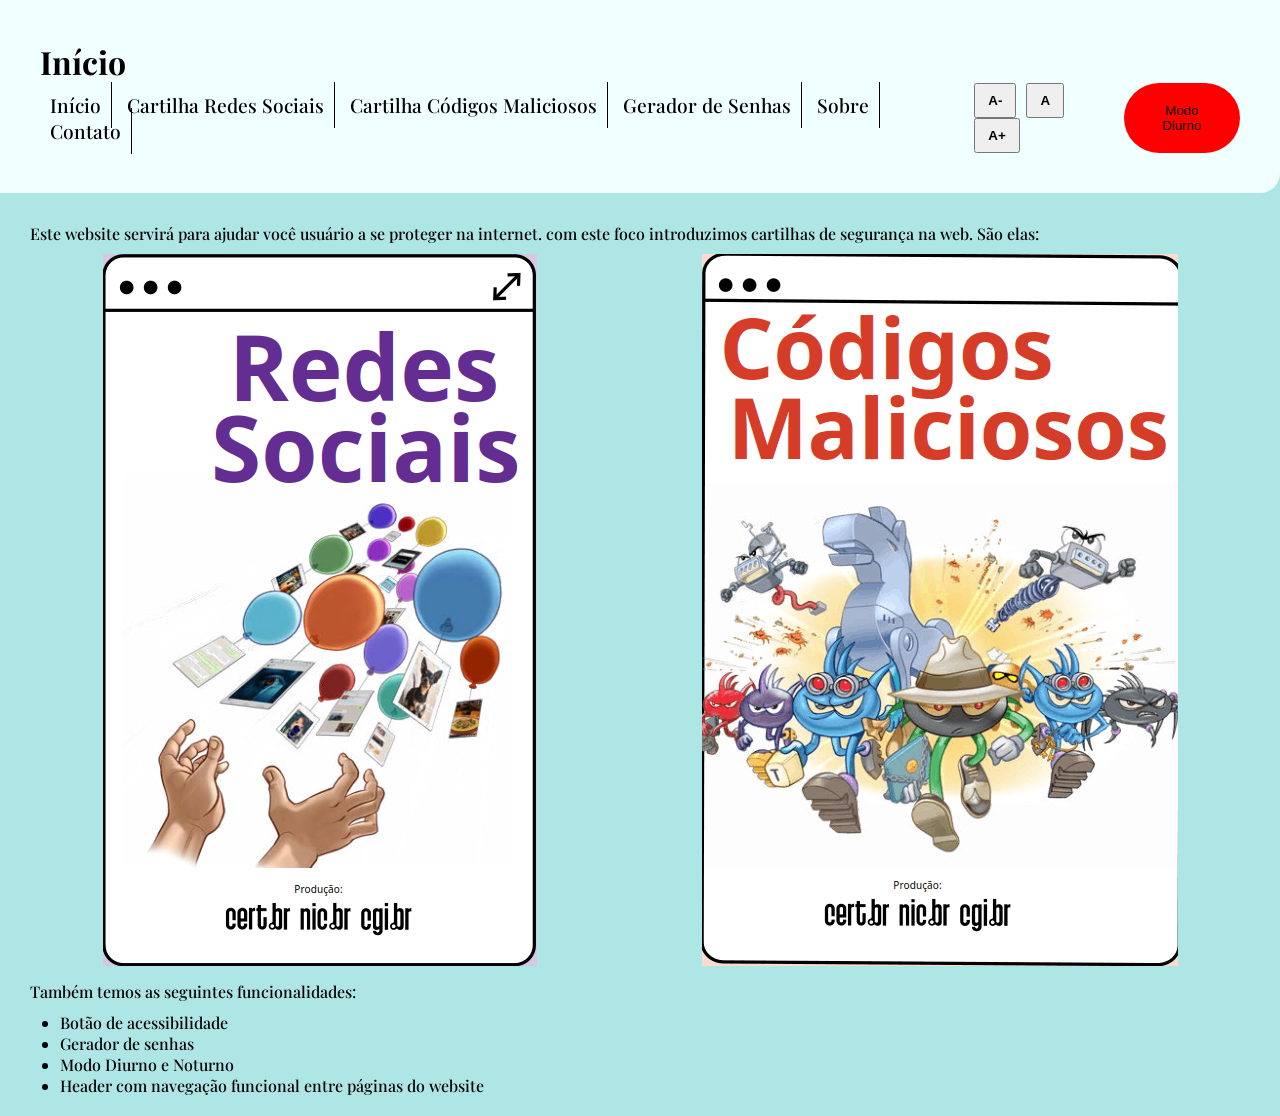
<file: cyber/index.html>
<!DOCTYPE html>
<html lang="en">
<head>
    <meta charset="UTF-8">
    <meta name="viewport" content="width=device-width, initial-scale=1.0">
    <title>Document</title>
    <link rel="stylesheet" href="./css/style.css">
    <link rel="preconnect" href="https://fonts.googleapis.com">
    <link rel="preconnect" href="https://fonts.gstatic.com" crossorigin>
    <link href="https://fonts.googleapis.com/css2?family=Playfair+Display:ital,wght@0,400..900;1,400..900&family=Roboto+Condensed:ital,wght@0,100..900;1,100..900&display=swap" rel="stylesheet">
</head>
<body>
    <header class="header">
        <div>
            <h1>Início</h1>
            <div id="state"> 
            </div>
        </div>
    </header>

    <main class="main">
        <p>
            Este website servirá para ajudar você usuário a se proteger na internet.
            com este foco introduzimos cartilhas de segurança na web. São elas:
        </p>
        <div class="flex_images">
            <div>
                <img src="./assets/cartilha_redes_sociais.png" alt="página cartilha de redes sociais">
            </div>
            <div>
                <img src="./assets/cartilha_codigos_maliciosos.png" alt="página cartilha de redes sociais">
            </div>
        </div>
        <p>
            Também temos as seguintes funcionalidades:
        </p>
        <div class="info">
            <ul>
                <li>Botão de acessibilidade</li>
                <li>Gerador de senhas</li>
                <li>Modo Diurno e Noturno</li>
                <li>Header com navegação funcional entre páginas do website</li>
            </ul>
        </div>
    </main>
    <script src="./js/script.js"></script>
</body>
</html>
</file>
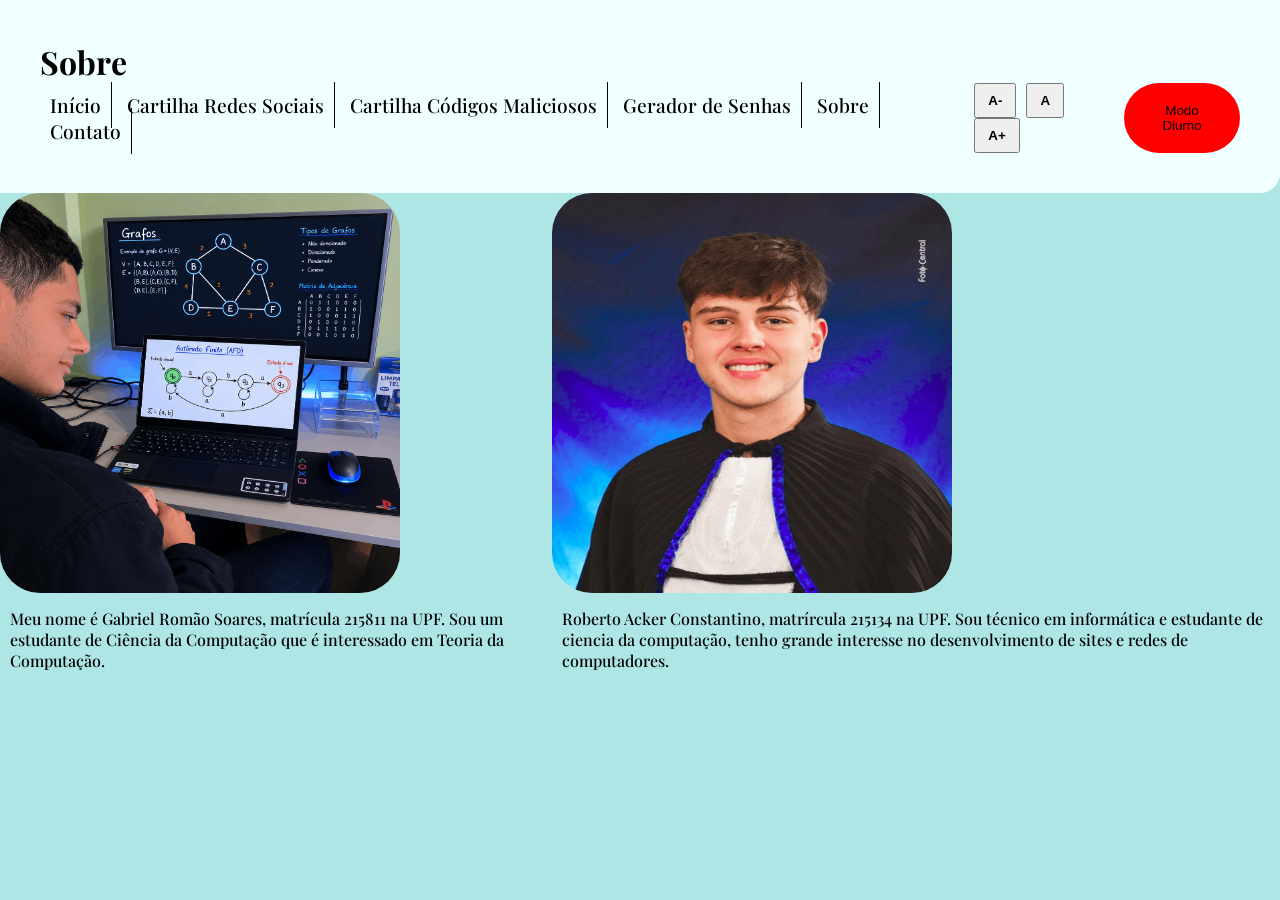
<file: cyber/about.html>
<!DOCTYPE html>
<html lang="en">
<head>
    <meta charset="UTF-8">
    <meta name="viewport" content="width=device-width, initial-scale=1.0">
    <title>Document</title>
    <link rel="stylesheet" href="./css/style.css">
    <link rel="preconnect" href="https://fonts.googleapis.com">
    <link rel="preconnect" href="https://fonts.gstatic.com" crossorigin>
    <link href="https://fonts.googleapis.com/css2?family=Playfair+Display:ital,wght@0,400..900;1,400..900&family=Roboto+Condensed:ital,wght@0,100..900;1,100..900&display=swap" rel="stylesheet">
</head>
<body>
    <header class="header">
        <div>
            <h1>Sobre</h1>
            <div id="state"> 
            </div>
        </div>
    </header>

    <main class="flex">
        <div>
          <img class="fotoBlog" src="./assets/foto_blog.png" alt="pessoa olhando para um grafo e um autômato finito">
          <p class="part">
            Meu nome é Gabriel Romão Soares, matrícula 215811 na UPF. Sou um estudante de Ciência da Computação
            que é interessado em Teoria da Computação.
          </p>
        </div>
        <div>
          <img class="fotoBlog" src="./assets/foto_beto.png" alt="foto do integrante do grupo">
          <p class="part">
           Roberto Acker Constantino, matrírcula 215134 na UPF. Sou técnico em informática e estudante de ciencia da computação,
            tenho grande interesse no desenvolvimento de sites e redes de computadores. 
          </p>
        </div>
    </main>

    <script src="./js/script.js"></script>
</body>
</html>
</file>
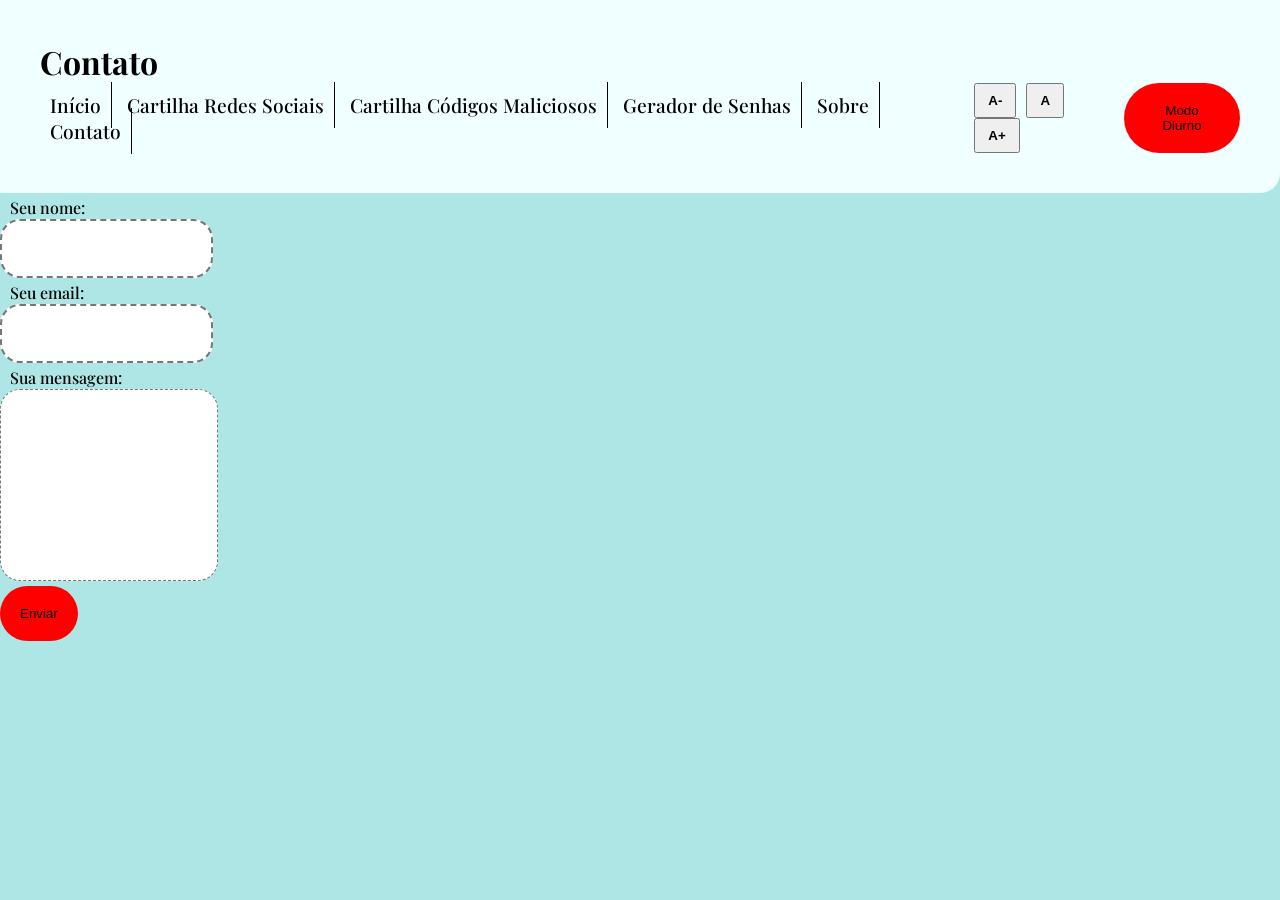
<file: cyber/contact.html>
<!DOCTYPE html>
<html lang="en">
<head>
    <meta charset="UTF-8">
    <meta name="viewport" content="width=device-width, initial-scale=1.0">
    <title>Document</title>
    <link rel="stylesheet" href="./css/style.css">
    <link rel="preconnect" href="https://fonts.googleapis.com">
    <link rel="preconnect" href="https://fonts.gstatic.com" crossorigin>
    <link href="https://fonts.googleapis.com/css2?family=Playfair+Display:ital,wght@0,400..900;1,400..900&family=Roboto+Condensed:ital,wght@0,100..900;1,100..900&display=swap" rel="stylesheet">
</head>
<body>
    <header class="header">
        <div>
            <h1>Contato</h1>
            <div id="state"> 
            </div>
        </div>
    </header>

    <main class="flex">
        <div>
          <form id="formContato" action="">
            <label for="name">Seu nome:</label>
            <div>
                <input id="name" type="text">
            </div>
            <label for="name">Seu email:</label>
            <div>
                <input id="email" type="email">
            </div>
            <label for="message">Sua mensagem:</label>
            <div>
                <textarea rows="10" class="text" name="" id="message"></textarea>
            </div>
            <button id="buttonForm" class="buttons" type="submit">Enviar</button>
            <p id="mensagemErro" style="color: red; display: none;"></p>
          </form>
        </div>
    </main>

    <script src="./js/script.js"></script>
</body>
</html>
</file>
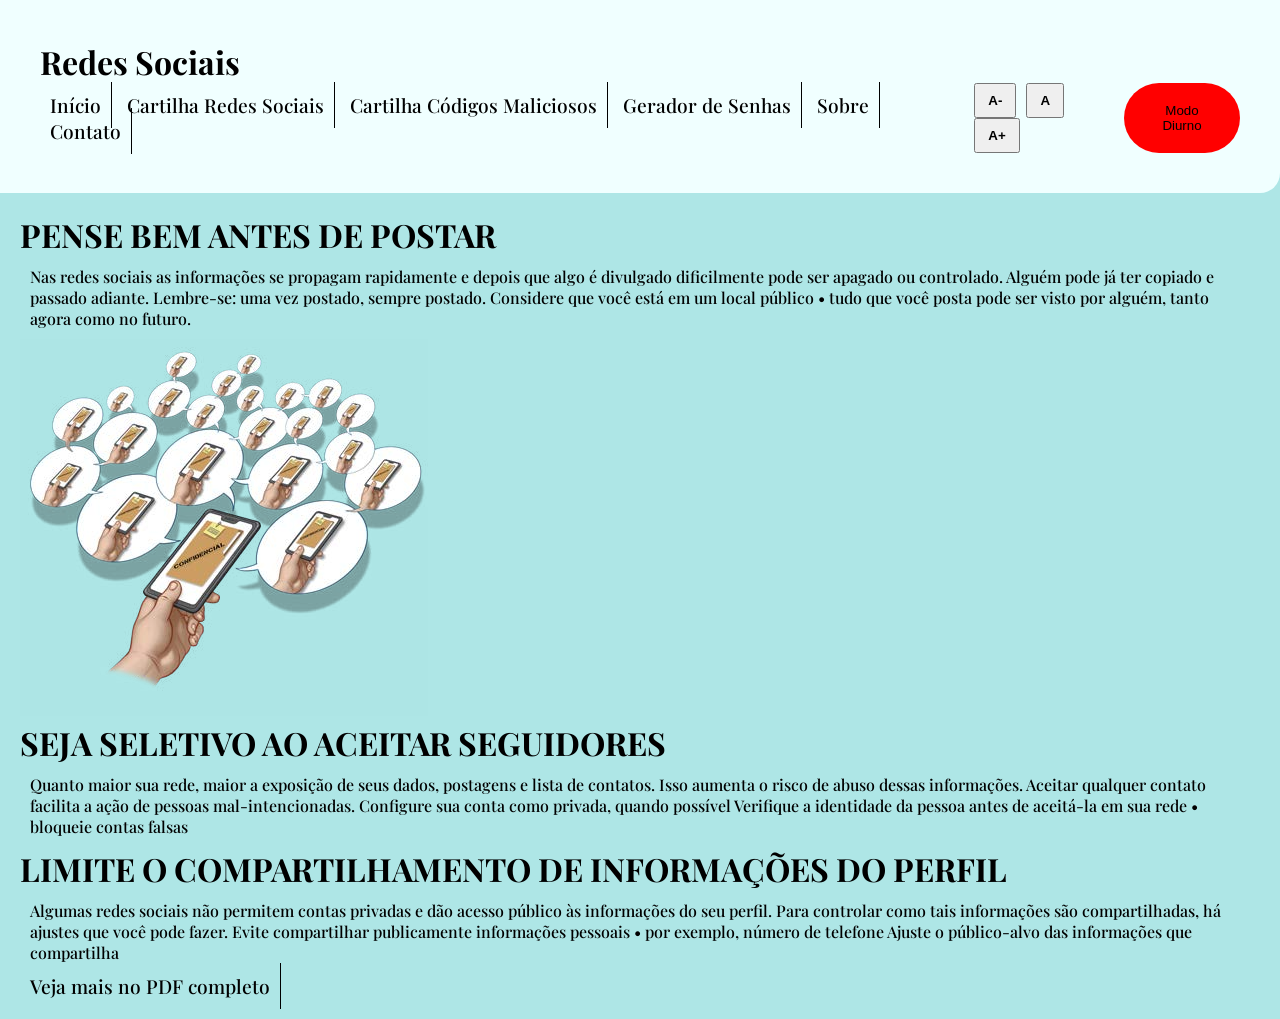
<file: cyber/content.html>
<!DOCTYPE html>
<html lang="en">
<head>
    <meta charset="UTF-8">
    <meta name="viewport" content="width=device-width, initial-scale=1.0">
    <title>Document</title>
    <link rel="stylesheet" href="./css/style.css">
    <link rel="preconnect" href="https://fonts.googleapis.com">
    <link rel="preconnect" href="https://fonts.gstatic.com" crossorigin>
    <link href="https://fonts.googleapis.com/css2?family=Playfair+Display:ital,wght@0,400..900;1,400..900&family=Roboto+Condensed:ital,wght@0,100..900;1,100..900&display=swap" rel="stylesheet">
</head>
<body>
    <header class="header">
        <div>
            <h1>Redes Sociais</h1>
            <div id="state"> 
            </div>
        </div>
    </header>

    <main class="main">
        <h2>PENSE BEM ANTES DE POSTAR</h2>
        <p>
            Nas redes sociais as informações se propagam
            rapidamente e depois que algo é divulgado
            dificilmente pode ser apagado ou controlado.
            Alguém pode já ter copiado e passado adiante.
            Lembre-se: uma vez postado, sempre postado.
            Considere que você está em um local público
            • tudo que você posta pode ser visto por alguém,
            tanto agora como no futuro.
        </p>
        <img src="./assets/image1_redes_sociais.png" alt="celulares com telas com pastas confidenciais">
        <h2>SEJA SELETIVO AO ACEITAR SEGUIDORES</h2>
        <p>
            Quanto maior sua rede, maior
            a exposição de seus dados,
            postagens e lista de contatos.
            Isso aumenta o risco de abuso
            dessas informações. Aceitar
            qualquer contato facilita a ação de
            pessoas mal-intencionadas.
            Configure sua conta como privada,
            quando possível
            Verifique a identidade da pessoa
            antes de aceitá-la em sua rede
            • bloqueie contas falsas
        </p>
        <h2>LIMITE O COMPARTILHAMENTO DE INFORMAÇÕES DO PERFIL</h2>
        <p>
            Algumas redes sociais não
            permitem contas privadas
            e dão acesso público às
            informações do seu perfil. Para
            controlar como tais informações
            são compartilhadas, há ajustes
            que você pode fazer.
            Evite compartilhar
            publicamente informações
            pessoais
            • por exemplo, número
            de telefone
            Ajuste o público-alvo das
            informações que compartilha
        </p>
        <a href="./assets/fasciculo-redes-sociais-1.pdf" download>Veja mais no PDF completo</a>
    </main>
    <script src="./js/script.js"></script>
</body>
</html>
</file>
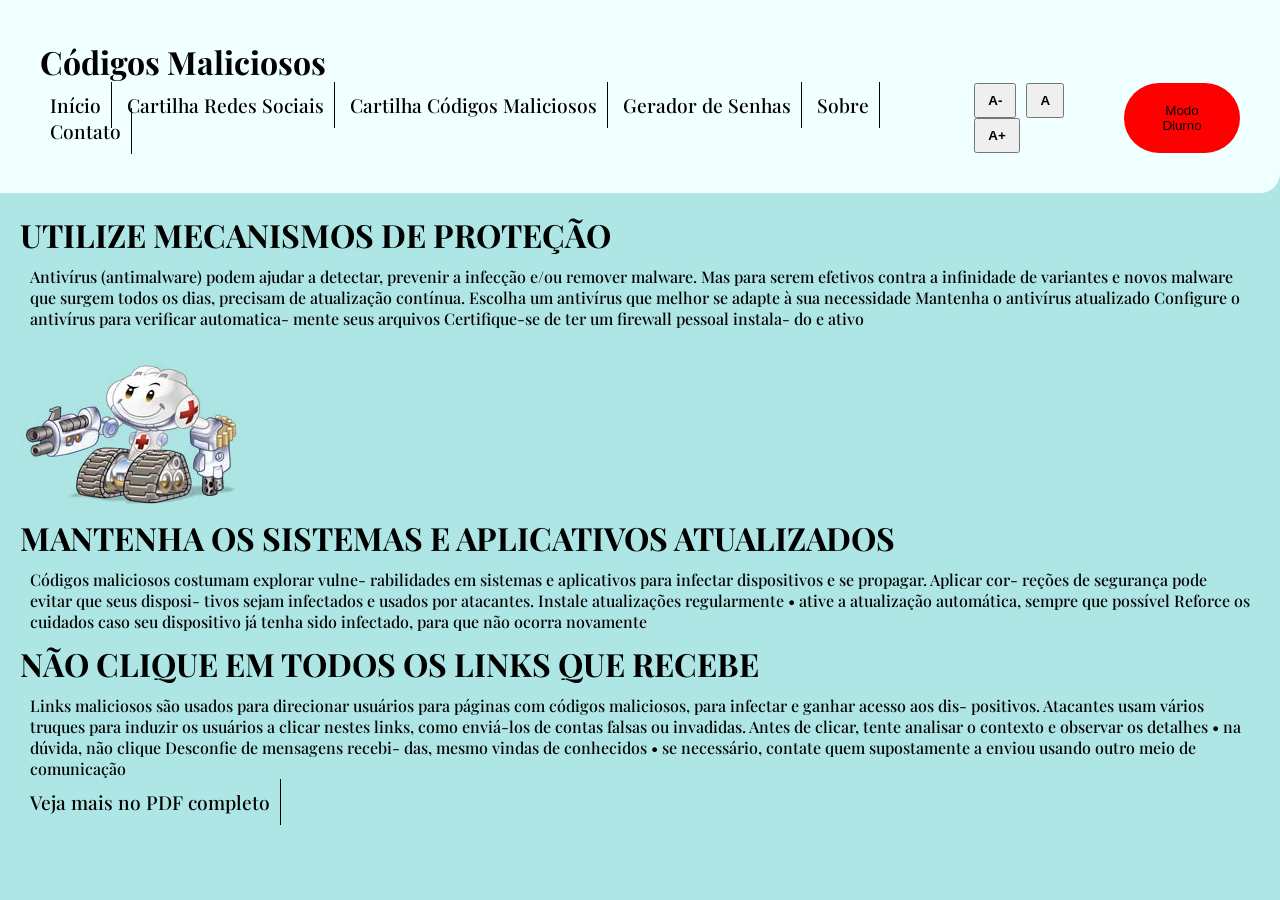
<file: cyber/content2.html>
<!DOCTYPE html>
<html lang="en">
<head>
    <meta charset="UTF-8">
    <meta name="viewport" content="width=device-width, initial-scale=1.0">
    <title>Document</title>
    <link rel="stylesheet" href="./css/style.css">
    <link rel="preconnect" href="https://fonts.googleapis.com">
    <link rel="preconnect" href="https://fonts.gstatic.com" crossorigin>
    <link href="https://fonts.googleapis.com/css2?family=Playfair+Display:ital,wght@0,400..900;1,400..900&family=Roboto+Condensed:ital,wght@0,100..900;1,100..900&display=swap" rel="stylesheet">
</head>
<body>
    <header class="header">
        <div>
            <h1>Códigos Maliciosos</h1>
            <div id="state"> 
            </div>
        </div>
    </header>

    <main class="main">
        <h2>UTILIZE MECANISMOS DE PROTEÇÃO</h2>
        <p>
            Antivírus (antimalware) podem ajudar a detectar,
            prevenir a infecção e/ou remover malware. Mas
            para serem efetivos contra a infinidade
            de variantes e novos malware que surgem todos
            os dias, precisam de atualização contínua.
            Escolha um antivírus que melhor se adapte
            à sua necessidade
            Mantenha o antivírus atualizado
            Configure o antivírus para verificar automatica-
            mente seus arquivos
            Certifique-se de ter um firewall pessoal instala-
            do e ativo
        </p>
        <img src="./assets/robo_protetor.png" alt="Robô protetor de código malicioso">
        <h2>MANTENHA OS SISTEMAS E APLICATIVOS ATUALIZADOS</h2>
        <p>
            Códigos maliciosos costumam explorar vulne-
            rabilidades em sistemas e aplicativos para
            infectar dispositivos e se propagar. Aplicar cor-
            reções de segurança pode evitar que seus disposi-
            tivos sejam infectados e usados por atacantes.
            Instale atualizações regularmente
            • ative a atualização automática, sempre
            que possível
            Reforce os cuidados caso seu dispositivo já tenha
            sido infectado, para que não ocorra novamente
        </p>
        <h2>NÃO CLIQUE EM TODOS OS LINKS QUE RECEBE</h2>
        <p>
            Links maliciosos são usados para
            direcionar usuários para páginas
            com códigos maliciosos, para
            infectar e ganhar acesso aos dis-
            positivos. Atacantes usam vários
            truques para induzir os usuários a
            clicar nestes links, como enviá-los
            de contas falsas ou invadidas.
            Antes de clicar, tente analisar
            o contexto e observar os detalhes
            • na dúvida, não clique
            Desconfie de mensagens recebi-
            das, mesmo vindas de conhecidos
            • se necessário, contate quem
            supostamente a enviou usando
            outro meio de comunicação
        </p>
        <a href="./assets/cartilha_codigos_maliciosos.png" download>Veja mais no PDF completo</a>
    </main>
    <script src="./js/script.js"></script>
</body>
</html>
</file>
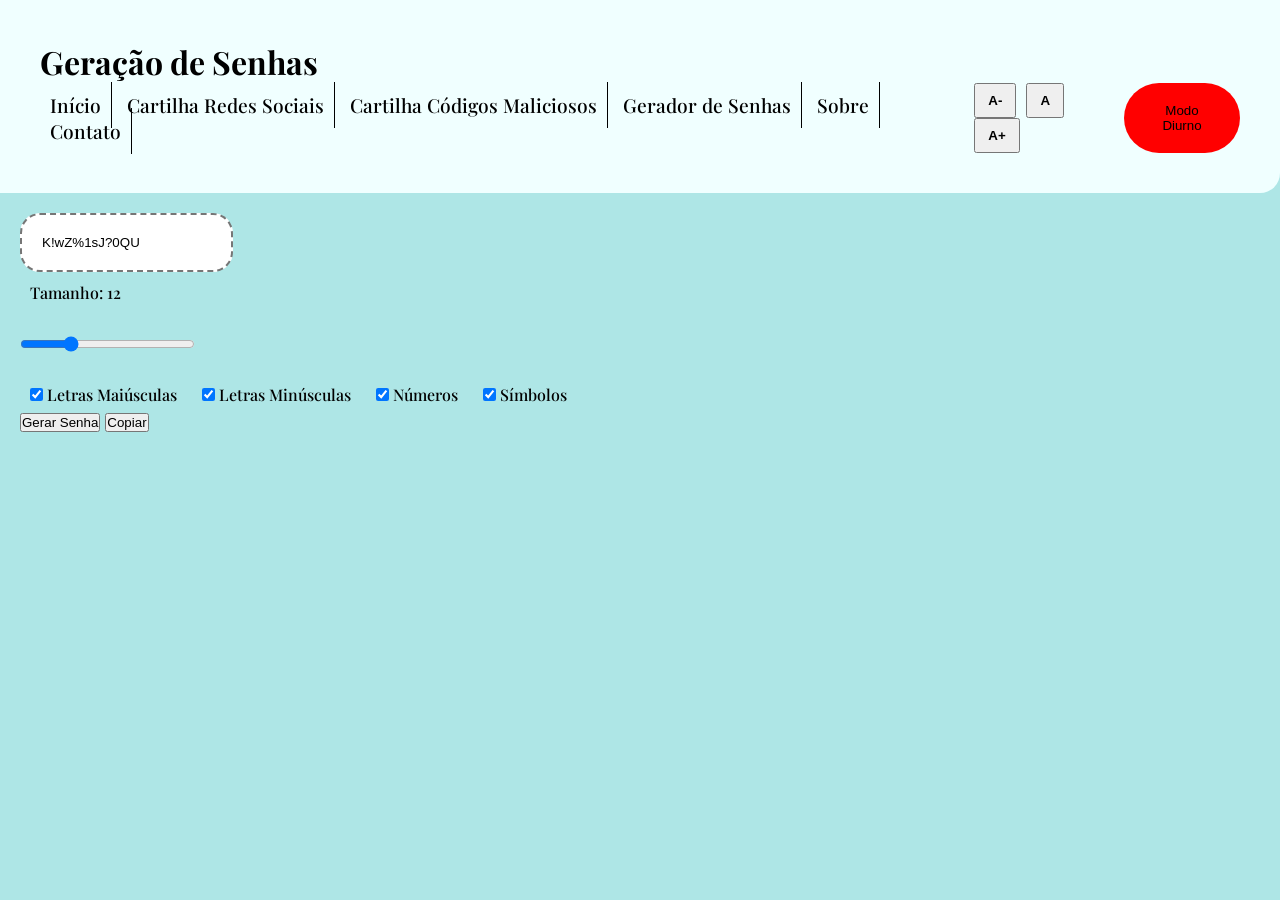
<file: cyber/seguranca.html>
<!DOCTYPE html>
<html lang="en">
<head>
    <meta charset="UTF-8">
    <meta name="viewport" content="width=device-width, initial-scale=1.0">
    <title>Document</title>
    <link rel="stylesheet" href="./css/style.css">
    <link rel="preconnect" href="https://fonts.googleapis.com">
    <link rel="preconnect" href="https://fonts.gstatic.com" crossorigin>
    <link href="https://fonts.googleapis.com/css2?family=Playfair+Display:ital,wght@0,400..900;1,400..900&family=Roboto+Condensed:ital,wght@0,100..900;1,100..900&display=swap" rel="stylesheet">
</head>
<body>
    <header class="header">
        <div>
            <h1>Geração de Senhas</h1>
            <div id="state"> 
            </div>
        </div>
    </header>

    <main class="main">
        <input type="text" id="senha" class="senha" readonly>

        <div class="controle">
            <p>Tamanho: <span id="valorTamanho">12</span></p>
            <input type="range" id="tamanho" min="4" max="50" value="12">
        </div>

        <div class="opcoes">
            <label><input type="checkbox" id="maiusculas" checked> Letras Maiúsculas</label>
            <label><input type="checkbox" id="minusculas" checked> Letras Minúsculas</label>
            <label><input type="checkbox" id="numeros" checked> Números</label>
            <label><input type="checkbox" id="simbolos" checked> Símbolos</label>
        </div>

        <button class="gerar" onclick="gerarSenha()">Gerar Senha</button>
        <button class="copiar" onclick="copiarSenha()">Copiar</button>
    </main>
    <script src="./js/script.js"></script>
    <script src="./js/passwordgen.js"></script>
</body>
</html>
</file>
<file: cyber/css/style.css>
* {
    box-sizing: border-box;
    margin: 0;
    padding: 0;
}

:root {
  --cor-fundo-header: azure;
  --cor-fundo: rgb(174, 230, 230);
  --cor-texto: #000;
  --cor-nav: darkslategrey;
  --cor-button: cadetblue;
  --cor-button-hover: darkorange;
}

[data-theme="light"] {
  --cor-fundo-header: rgb(159, 161, 161);
  --cor-fundo: rgb(0, 0, 0);
  --cor-texto: #fff;
  --cor-nav: darkslategrey;
  --cor-button: cadetblue;
  --cor-button-hover: darkorange;
}

body {
    background-color: var(--cor-fundo);
    font-size: larger;
    font-family: "Playfair Display", serif;
    font-optical-sizing: auto;
    font-weight: 500;
    font-style: normal;
}

.header {
    background-color: var(--cor-fundo-header);
    padding: 40px;
    border-bottom-right-radius: 20px;
}

.controles-acessibilidade button {
  padding: 8px 12px;
  margin-right: 5px;
  cursor: pointer;
  font-weight: bold;
}

.flex {
    display: flex;
    justify-content: space-between;
    align-items: center;
}

.flex_images {
    display: flex;
    justify-content: space-around;
    align-items: center;
}

.buttons {
    background-color: red;
    padding: 20px;
    border-radius: 50px;
    border: none;
    cursor: pointer;
}

h1, h2 {
    font-size: 2rem;
    color: var(--cor-texto);
}

p, li, label {
    font-size: 1rem;
    color: var(--cor-texto);
}

p {
    padding: 10px;
}

a {
    text-decoration: none;
    color: var(--cor-texto);
    padding: 10px;
    border-right: 1px solid #000;
}

a:hover {
    color:rgb(174, 230, 230);
}

.main {
    padding: 20px;
}

.info {
    padding-left: 40px;
}

label {
    padding: 10px;
}

#message {
    padding: 20px;
    border-radius: 20px;
    border-style: dashed;
    resize: none;
}

input {
    padding: 20px;
    border-radius: 20px;
    border-style: dashed;
}

.fotoBlog {
    width: 400px;
    height: 400px;
    border-radius: 40px;
}
</file>
